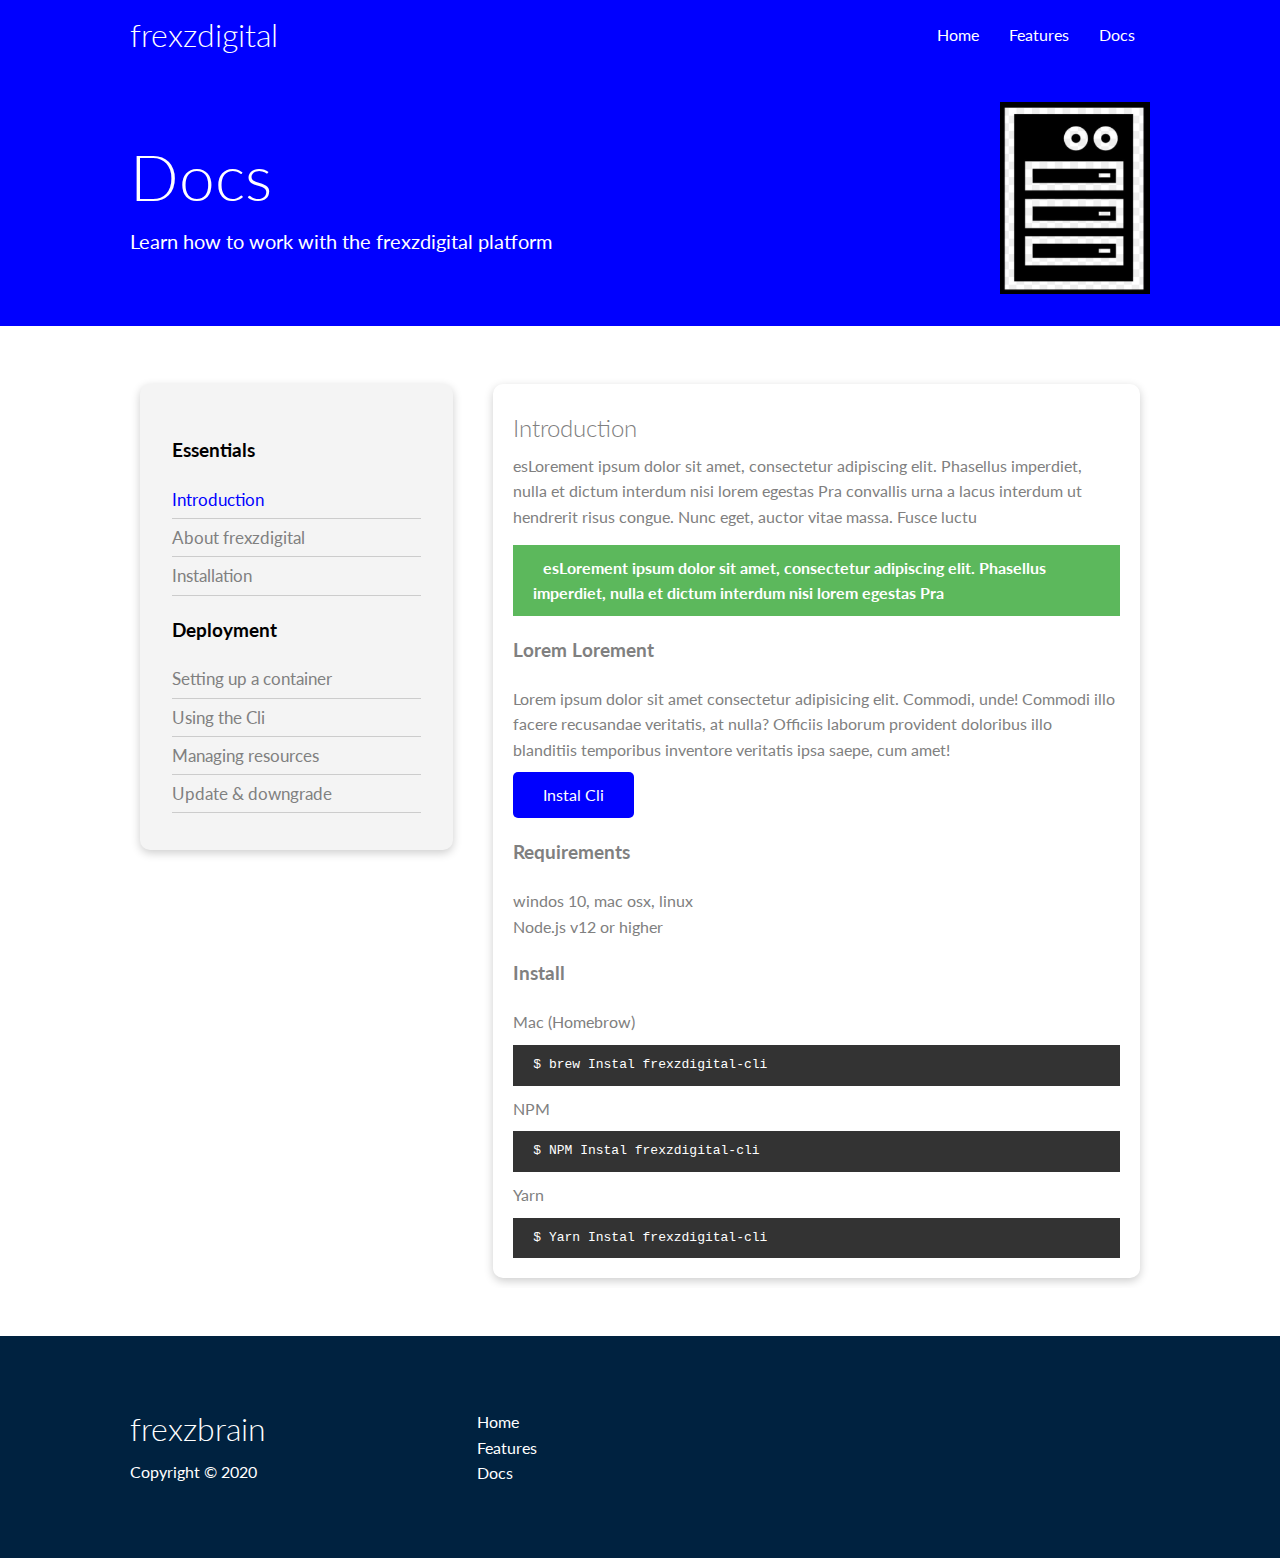
<file: docs.html>
<!DOCTYPE html>
<html lang="en">
    <head>
        <meta charset="utf-8" />
        <meta name="viewsport" content="width=device-width, initial-scale:1" />
        <link rel="stylesheet" href="utilities.css" />
        <link rel="stylesheet" href="indexstyle.css" />
        <link rel="stylesheet" href="https://cdnjs.cloudflare.com/ajax/libs/font-awesome/5.15.1/css/all.min.css" 
        integrity="sha512-+4zCK9k+qNFUR5X+cKL9EIR+ZOhtIloNl9GIKS57V1MyNsYpYcUrUeQc9vNfzsWfV28IaLL3i96P9sdNyeRssA==" crossorigin="anonymous" />
        <title>Home page|landing page</title>
    </head>
    <body>

        <!--Navbar-->
        <div class="navbar">
            <div class="container flex">
                <h1 class="logo">frexzdigital</h1>
                <nav>
                    <ul>
                        <li><a href="index.html">Home</a></li>
                        <li><a href="features.html">Features</a></li>
                        <li><a href="docs.html">Docs</a></li>    
                    </ul>
                </nav>
            </div>

        </div>

       <!--head-->
       <section class="docs-head bg-primary py-3">
           <div class="container grid">
              <div><h1 class="xl">Docs</h1>
               <p class="lead">Learn how to work with the frexzdigital platform</p>
           </div>
           <img src="server.PNG" alt="" /></div>
       </section>
 
       <!--docs main -->
       <section class="docs-main my-4">
           <div class="container grid">
               <div class="card bg-light p-3">
                   <h3 class="my-2">Essentials</h3>
                   <nav>
                       <ul>
                           <li><a class="text-primary" href="#">Introduction</a></li>
                           <li><a href="#">About frexzdigital</a></li>
                           <li><a href="#">Installation</a></li>
                       </ul>
                   </nav>

                   <h3 class="my-2">Deployment</h3>
                   <nav>
                       <ul>
                           <li><a href="#">Setting up a container</a></li>
                           <li><a href="#">Using the Cli</a></li>
                           <li><a href="#">Managing resources</a></li>
                           <li><a href="#">Update & downgrade</a></li>
                       </ul>
                   </nav>
               </div>

               <div class="card">
                   <h2>Introduction</h2>
                   <p>esLorement ipsum dolor sit amet, consectetur adipiscing elit. Phasellus imperdiet, nulla et dictum interdum nisi lorem 
                    egestas Pra convallis urna a lacus interdum ut hendrerit risus congue. Nunc eget, auctor vitae massa. Fusce luctu</p>
                    <div class="alert alert-success">
                        <i class="fas fa-info"></i>esLorement ipsum dolor sit amet, consectetur adipiscing elit. Phasellus imperdiet, nulla et dictum interdum nisi lorem 
                        egestas Pra 
                    </div>
                    <h3>Lorem Lorement</h3>
                    <p>Lorem ipsum dolor sit amet consectetur adipisicing elit. Commodi, unde! Commodi illo facere recusandae veritatis, 
                        at nulla? Officiis laborum provident doloribus illo blanditiis temporibus inventore veritatis ipsa saepe, cum amet!</p>
                        <a href="" class="btn btn-primary">Instal Cli</a>
                        <h3>Requirements</h3>
                        <ul>
                            <li>windos 10, mac osx, linux</li>
                            <li>Node.js v12 or higher</li>
                        </ul>

                        <h3>Install</h3>
                        <p>Mac (Homebrow)</p>
                        <pre><code>$ brew Instal frexzdigital-cli</code></pre>
                        <p>NPM</p>
                        <pre><code>$ NPM Instal frexzdigital-cli</code></pre>
                        <p>Yarn</p>
                        <pre><code>$ Yarn Instal frexzdigital-cli</code></pre>
               </div>
           </div>
       </section>
     
    <!--footer-->
    <footer class="footer bg-dark py-5">
        <div class="container grid grid-3">
            <div>
                <h1>frexzbrain</h1>
                <p>Copyright &copy; 2020
                </p>
            </div>
            <nav><ul>
                <li><a href="">Home</a></li>
                <li><a href="">Features</a></li>
                <li><a href="">Docs</a></li>
            </ul></nav>
            <div class="social">
                <a href=""><i class="fab fa-github fa-2x"></i></a>
                <a href=""><i class="fab fa-facebook fa-2x"></i></a>
                <a href=""><i class="fab fa-instagram fa-2x"></i></a>
                <a href=""><i class="fab fa-twitter fa-2x"></i></a>
            </div>
        </div>
    </footer>
        












       
    </body>
</html>
</file>
<file: utilities.css>
.container {
        max-width: 1100px;
        margin: 0 auto;
        overflow: auto;
        padding: 0 40px;
    }

    .card {
        background-color: white;
        color: gray;
        border-radius: 10px;
        box-shadow: 0 3px 10px rgba(0,0,0,0.2);
        padding: 20px;
        margin: 10px;
    }

    .btn {
        display: inline-block;
        padding: 10px 30px;
        cursor: pointer;
        background-color: var(--primary-color);
        color: white;
        border: none;
        border-radius: 5px;
    }

    .btn-outline {
     background-color: transparent;
     border: 1px solid white;
    }

    .btn:hover {
        transform: scale(0.98);
    }

    /*backgrounds and colored button*/
  .bg-primary, .btn-primary {
      background-color: var(--primary-color);
      color: white;
  }
   
  .bg-secondary,
  .btn-secondary {
    background-color: var(--secondary-color);
    color: white;
}

.bg-dark,
.btn-dark {
  background-color: var(--dark-color);
  color: white;
}

.bg-light,
.btn-light {
  background-color: var(--light-color);
  color: black;
}

.bg-secondary a,
.btn-secondary a,
.bg-dark a,
.btn-dark a,
.bg-primary a, 
.btn-primary a {
    color: white;
}

.text-primary {
    color: var(--primary-color);
    
}
 
.text-secondary {
  color: var(--secondary-color);
}

.text-dark {
color: var(--dark-color);
}

.text-light {
color: var(--light-color);
}


/*text sizes*/
.lead {
    font-size: 20px;
}

.sm {
    font-size: 1rem;
}

.md {
    font-size: 2rem;
}

.lg {
    font-size: 3rem;
}

.xl {
    font-size: 4rem;
}

    .text-center {
        text-align: center;
    }

    /*alert*/
    .alert {
        background-color: var(--light-color);
        padding: 10px 20px;
        font-weight: bold;
        margin: 15px 0;
    }

    .alert i {
        margin-right: 10px;
    }

    .alert-success {
        background-color: var(--success-color);
        color: white;
    }

    .alert-error {
        background-color: var(--error-color);
        color: white;
    }

    .flex {
        display: flex;
        justify-content: center;
        align-items: center;
        height: 100%;
    }

    .grid {
        display: grid;
        grid-template-columns: repeat(2, 1fr);
        gap: 20px;
        justify-content: center;
        align-items: center;
        height: 100%;
    }

    .grid-3 {
        grid-template-columns: repeat(3, 1fr);
    }

    /* margin */
    .my-1 {
        margin: 1rem 0;
    }

    .my-2 {
        margin: 1.5rem 0;
    }

    .my-3 {
        margin: 2rem 0;
    }

    .my-4 {
        margin: 3rem 0;
    }

    .my-5 {
        margin: 4rem 0;
    }

    .m-1 {
        margin: 1rem;
    }

    .m-2 {
        margin: 1.5rem;
    }

    .m-3 {
        margin: 2rem;
    }

    .m-4 {
        margin: 3rem;
    }

    .m-5 {
        margin: 4rem;
    }

      /* Padding */
      .py-1 {
        padding: 1rem 0;
    }

    .py-2 {
        padding: 1.5rem 0;
    }

    .py-3 {
        padding: 2rem 0;
    }

    .py-4 {
        padding: 3rem 0;
    }

    .py-5 {
        padding: 4rem 0;
    }

    .p-1 {
        padding: 1rem;
    }

    .p-2 {
        padding: 1.5rem;
    }

    .p-3 {
        padding: 2rem;
    }

    .p-4 {
        padding: 3rem;
    }

    .p-5 {
        padding: 4rem;
    }
</file>
<file: indexstyle.css>
@import url('https://fonts.googleapis.com/css2?family=Lato:wght@300&display=swap');

:root {
    --primary-color: blue;
    --secondary-color: #1c3fa8;
    --dark-color: #002240;
    --light-color: #f4f4f4;
    --success-color: #5cb85c;
    --error-color: #d9534f;
}
* {
    box-sizing: border-box;
    margin: 0;
    padding: 0;
}
 body {
     font-family: 'lato', sans-serif;
       color: gray;
       line-height: 1.6;
    }
    ul {
        list-style-type: none;
    }
    a {
        text-decoration: none;
        color: gray;
    }

    h1, h2 {
        font-weight: 300;
        line-height: 1.2;
        margin: 10px 0;
    }
    p {
        margin: 10px 0;
    }

    img {
        width: 100%;
    }

    code, pre {
        background: #333;
        color: #fff;
        padding: 10px;
    }

     /* navbar */
    .navbar {
        background-color: var(--primary-color);
        color: white;
        height: 70px;
    }

    .navbar ul {
        display: flex;
    }

    .navbar a {
        color: white;
        padding: 10px;
        margin: 0 5px;
    }

    .navbar a:hover {
        border-bottom: 2px white solid;
    }
    .navbar .flex {
        justify-content: space-between;
    }

    /* showcase */
    .showcase {
        height: 400px;
        background-color: var(--primary-color);
        color: white;
        position: relative;
    }

    .showcase h1 {
        font-size: 40px;
        
    }

    .showcase p {
        margin: 20px 0;
    }

    .showcase .grid {
        overflow: visible;
        grid-template-columns: 55% 45%;
        gap: 30px;
    }

    .showcase-form {
        position: relative;
        top: 60px;
        height: 350px;
        width: 400px;
        padding: 40px;
        z-index: 100;
    }

    .showcase-form .form-control {
        margin: 30px 0;
    }

    .showcase-form input[type='text'],
    .showcase-form input[type='email'] {
        border: 0;
        border-bottom: 1px solid #b4becb;
        width: 100%;
        padding: 3px;
        font-size: 16px;
    }

    .showcase-form input:focus {
        outline: none;
    }

    .showcase::before,
    .showcase::after {
        content: 'Hello';
        position: absolute;
        height: 100px;
        bottom: -70px;
        right: 0;
        left: 0;
        background-color: white;
        transform: skewY(-3deg);
       -webkit-transform: skewY(-3deg);
       -moz-transform: skewY(-3deg);
       -ms-transform: skewY(-3deg);
    }

    /* stats */
    .stats {
        padding-top: 100px;
    }
    
    .stats-heading {
        max-width: 500px;
        margin: auto;
    }

    .stats .grid h3{
         font-size: 35px;
    }

    .stats .grid p {
        font-size: 20px;
        font-weight: bold;
    }

    /* cli */
    .cli .grid {
        grid-template-columns: repeat(3, 1fr);
        grid-template-rows: repeat(2, ifr);
    }

    .cli .grid > *:first-child {
        grid-column: 1 / span 2;
        grid-row: 1 / span 2;
    }

    /*cloud*/

    .cloud .grid {
        grid-template-columns: 4fr 3fr;
    }

    /*languages*/

    .languages .flex {
        flex-wrap: wrap;
    }
    .languages .card {
        text-align: center;
        margin: 18px 10px 40px;
        transition: 0.2s ease-in;
    }

    .languages .card h4 {
        font-size: 20px;
        margin-top: 10px;
    }

    .languages .card:hover {
        transform: translateY(-15px);
    }

     /*features*/
     .features-head img, .docs-head img {
        width: 150px;
        justify-self: flex-end;
    }

    .features-sub-head img {
        width: 300px;
        justify-self: flex-end;
    }

    .features-main .card > i {
          margin-right: 20px;
    }

    .features-main .grid {
        padding: 30px;
    }

    .features-main .grid > *:first-child {
        grid-column: 1 / span 3;
    }

    .features-main .grid > *:nth-child(2) {
        grid-column: 1 / span 2;
    }

    /*docs*/
    .docs-main h3 {
        margin: 20px 0;
    }

    .docs-main .grid {
        grid-template-columns: 1fr 2fr;
        align-items: flex-start;
    }

    .docs-main nav li {
        font-size: 17px;
        padding-bottom: 5px;
        margin-bottom: 5px;
        border-bottom: 1px #ccc solid;
    }

    .docs-main a:hover {
        font-weight: bold;
    }

    /*footer*/
    .footer .social a {
        margin: 0 10px;
    }

@media(max-width: 768px) {
   .grid,
   .showcase .grid,
   .stats .grid,
   .cli .grid,
   .cloud .grid,
   .features-main {
       grid-template-columns: 1fr;
       grid-template-rows: 1fr;
   }
   .showcase {
       height: auto;
   }
   .showcase-text {
       text-align: center;
       margin-top: 40px;
   }
   .showcase-form {
       justify-self: center;
       margin: auto;
   }
   .cli .grid > *:first-child {
    grid-column: 1;
    grid-row: 1;
}
}

@media(max-width: 500px) {
    .navbar {
        height: 110px;
    }
    .navbar .flex {
        flex-direction: column;
    }
    .navbar ul {
        padding: 10px;
        background-color: rgba(0, 0, 0, 0.1);
    }
}
</file>
